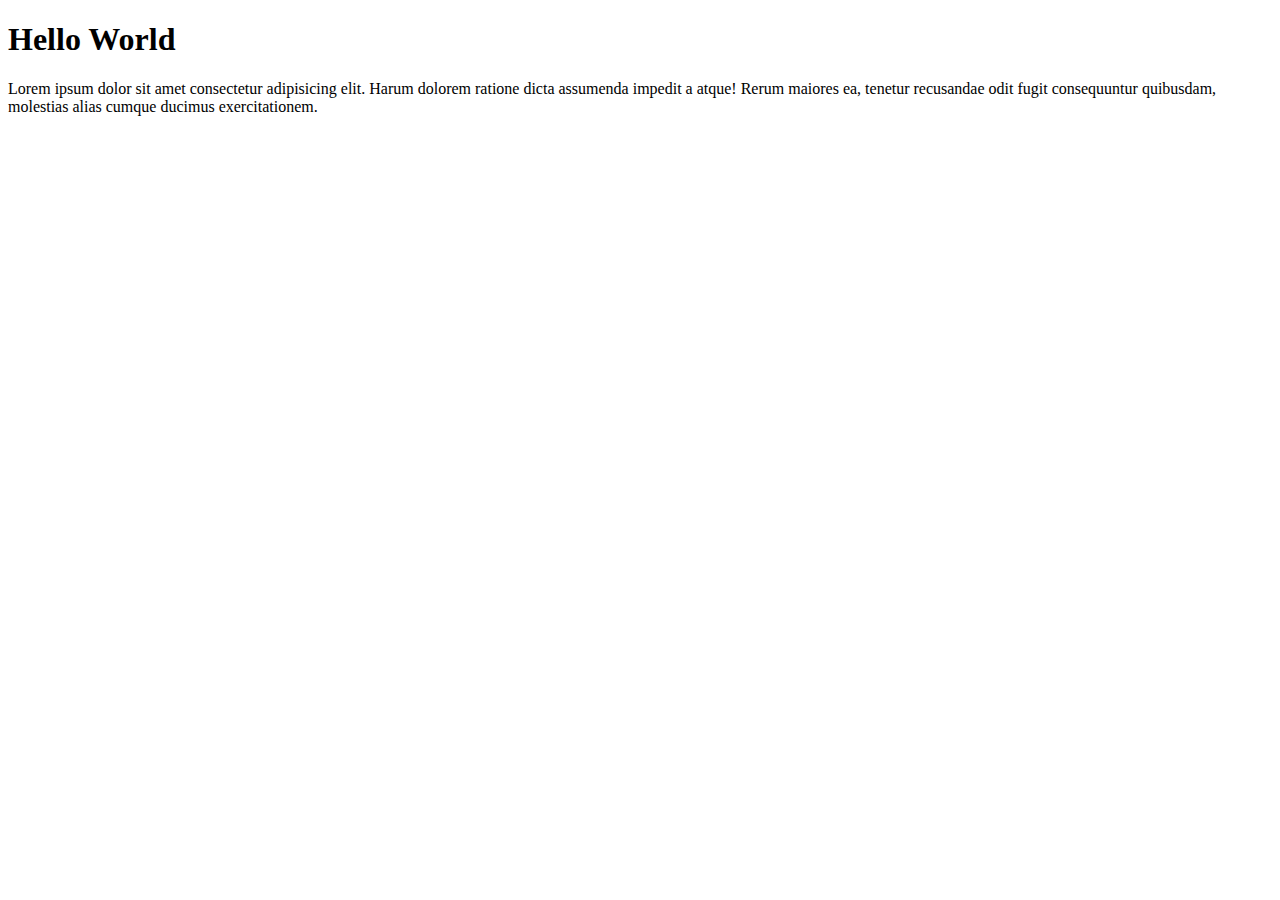
<file: index.html>
<!DOCTYPE html>
<html lang="pt-br">
<head>
    <meta charset="UTF-8">
    <meta http-equiv="X-UA-Compatible" content="IE=edge">
    <meta name="viewport" content="width=device-width, initial-scale=1.0">
    <title>Meu primeiro programa</title>
</head>
<body>
    <h1>Hello World</h1>
    <p>Lorem ipsum dolor sit amet consectetur adipisicing elit. Harum dolorem ratione dicta assumenda impedit a atque! Rerum maiores ea, tenetur recusandae odit fugit consequuntur quibusdam, molestias alias cumque ducimus exercitationem.</p>
    <script>
      // window.alert ("Isto é um alerta")
      // window.confirm ('Esta gostando de JavaScript?')
      var nome = window.prompt ('Qual é seu nome?')
      window.alert('É um grande prazer te conhecer ' + nome + '!') // + significa concatenar ou 
    </script>
</body>
</html>
</file>
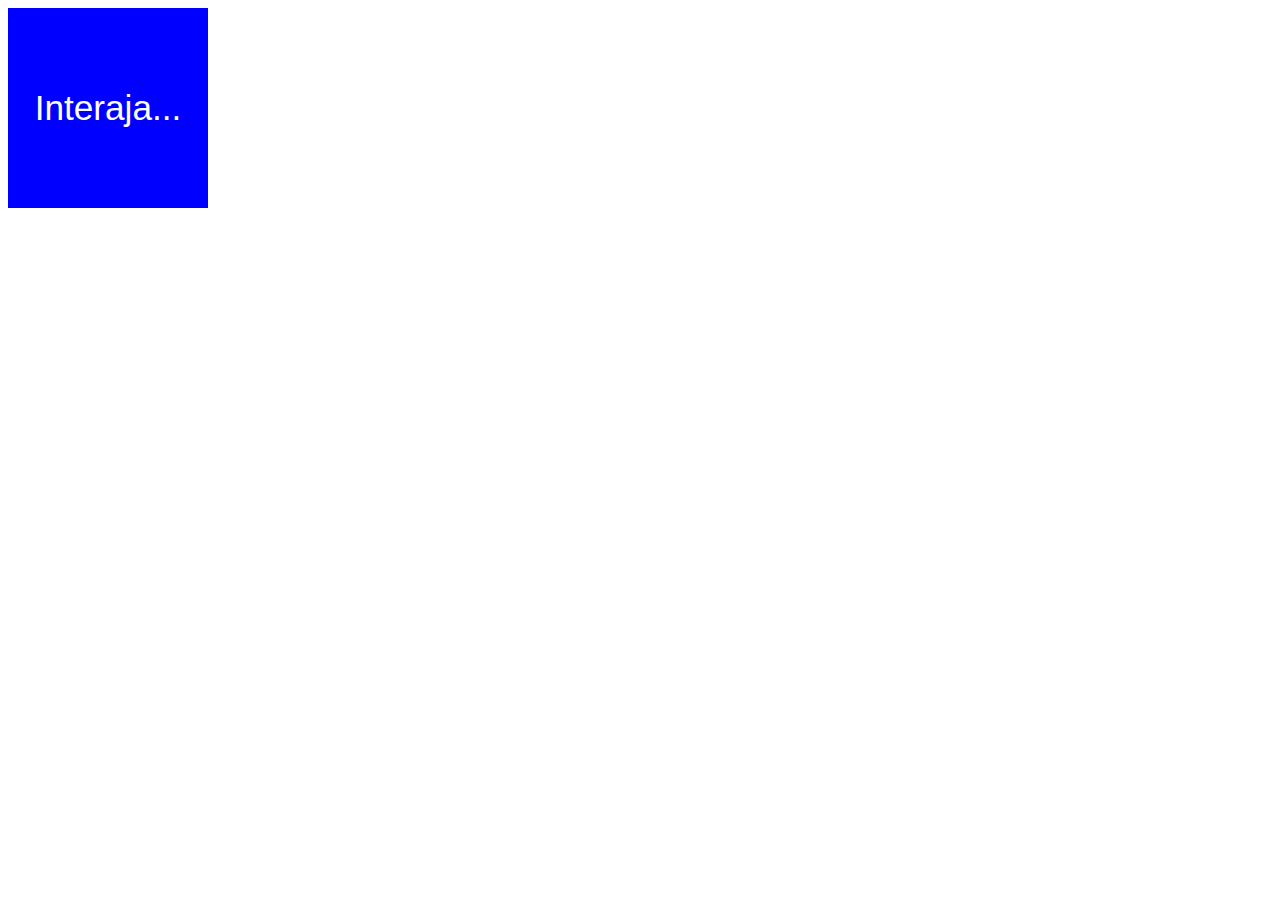
<file: aula10/ex006.html>
<!DOCTYPE html>
<html lang="pt-br">
<head>
    <meta charset="UTF-8">
    <meta http-equiv="X-UA-Compatible" content="IE=edge">
    <meta name="viewport" content="width=device-width, initial-scale=1.0">
    <title>Eventos DOM</title>
<style>
    div#area {
        font: normal 2.2em Arial;
        background: blue;
        color: white;
        width: 200px;
        height: 200px;
        line-height: 200px;
        text-align: center;
        
    }
</style>

</head>

<body>
    <div id='area'>
        Interaja...
    </div>

<script>

var a = document.getElementById('area')
a.addEventListener('click', clicar)
a.addEventListener('mouseenter', entrar)
a.addEventListener('mouseout', sair)

function clicar() {
    a.innerText = 'Clicou'
    a.style.background = 'red'
}

function entrar() {
    a.innerText = 'Entrou'
    a.style.background = 'green'
}

function sair() {
    a.innerText = 'Saiu'
    a.style.background = 'blue'
}

</script>

</body>
</html>
</file>
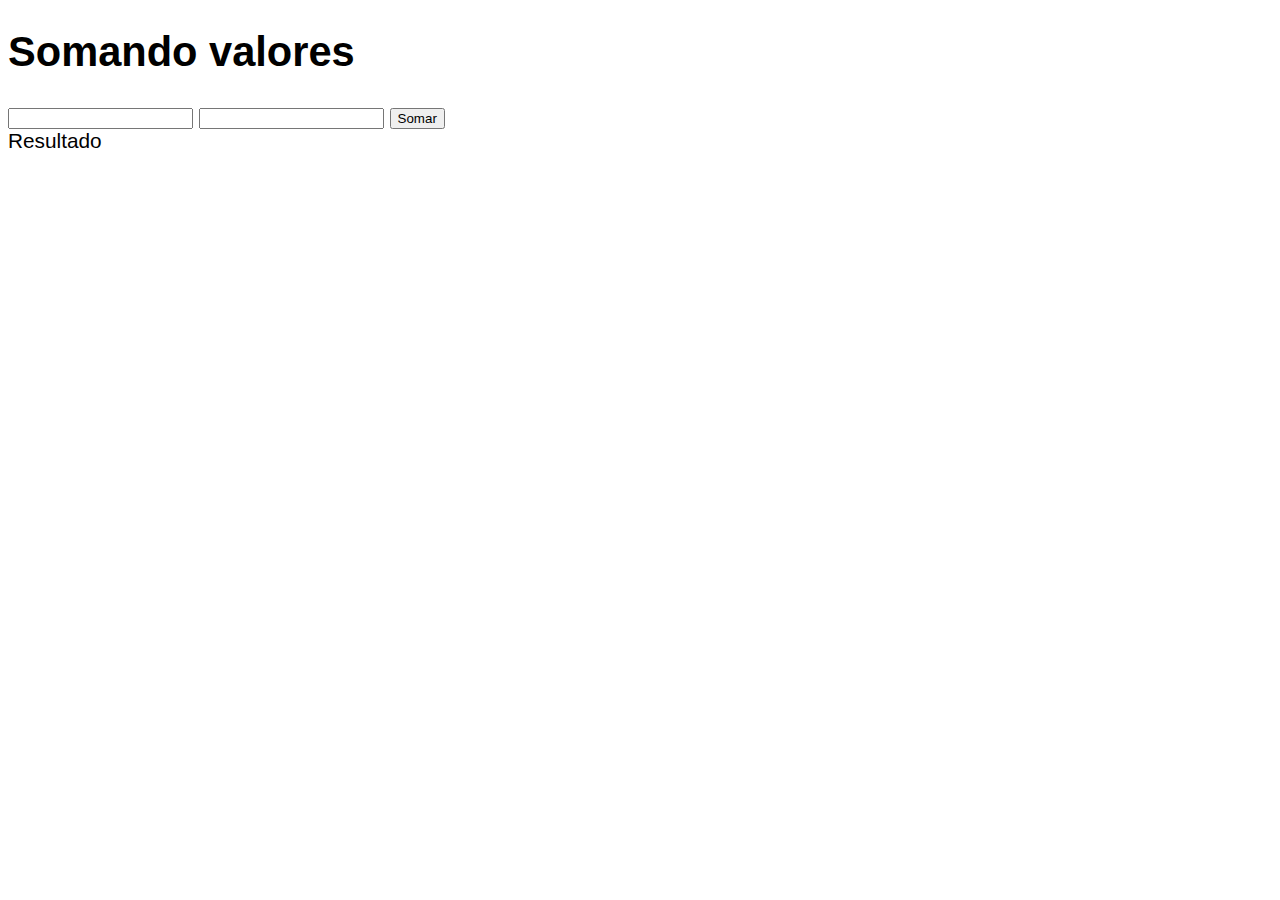
<file: aula10/ex007.html>
<!DOCTYPE html>
<html lang="pt-br">
<head>
    <meta charset="UTF-8">
    <meta http-equiv="X-UA-Compatible" content="IE=edge">
    <meta name="viewport" content="width=device-width, initial-scale=1.0">
    <title>Somando dados</title>
    <style>
        body{
            font: normal 1.3em Arial;
            }
    </style>
</head>
<body>
    <h1>Somando valores</h1>
    <input type="number" name="txtn1" id="txtn1">
    <input type="number" name="txtn2" id="txtn2">
    <input type="button" value="Somar" onclick="somar()">
    <div id='res'>Resultado</div>

    <script>
        function somar(){
            var tn1 = document.getElementById('txtn1')
            var tn2 = document.getElementById('txtn2')
            var n1 = Number(tn1.value)
            var n2 = Number(tn2.value)
            var s = n1 + n2
            var r = document.querySelector('div#res')
            r.innerHTML = `A soma entre ${n1} e ${n2} é igual a ${s}`
        }
    </script>
</body>
</html>
</file>
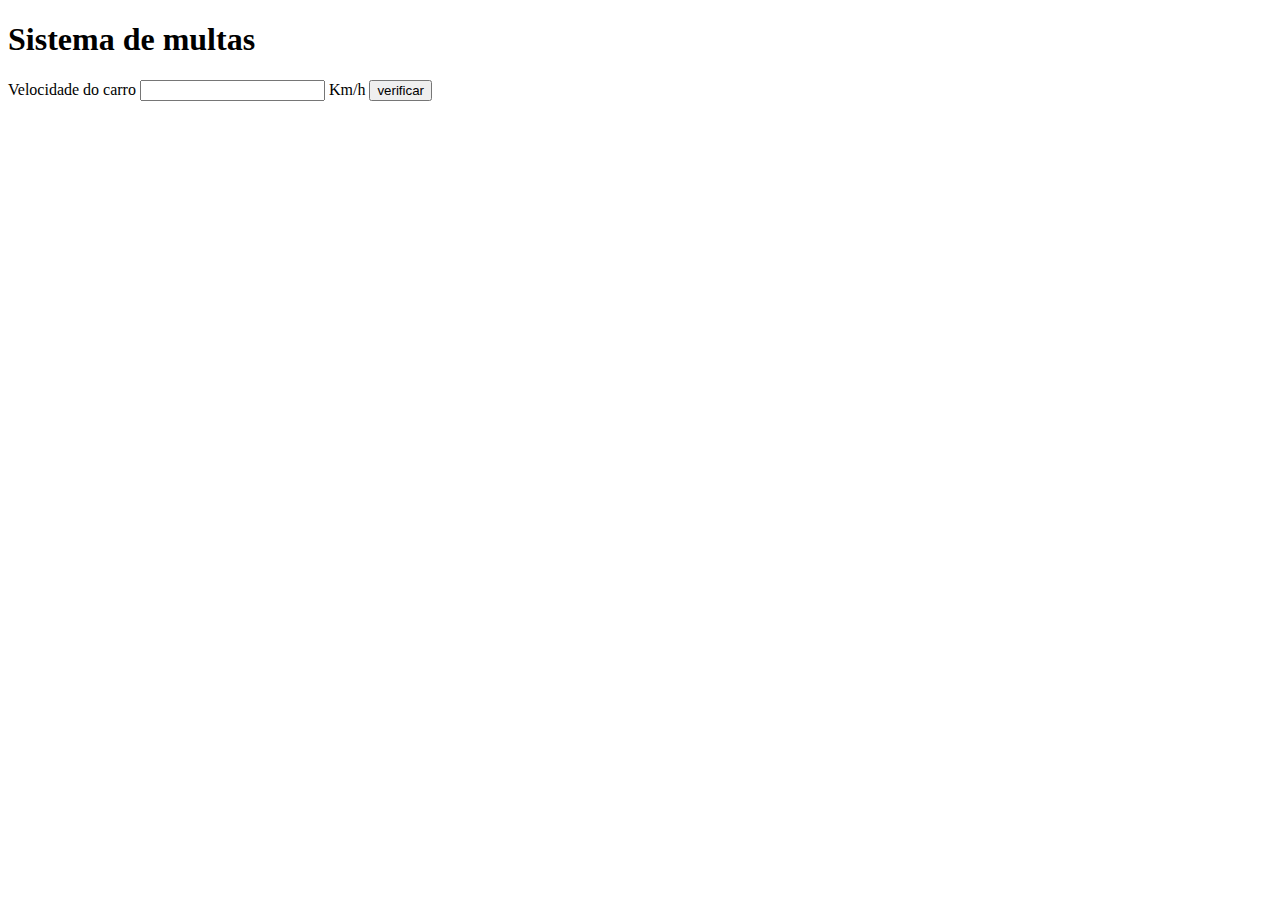
<file: aula11/ex010.html>
<!DOCTYPE html>
<html lang="pt-br">
<head>
    <meta charset="UTF-8">
    <meta http-equiv="X-UA-Compatible" content="IE=edge">
    <meta name="viewport" content="width=device-width, initial-scale=1.0">
    <title>Condição simples</title>
</head>
<body>
    <h1>Sistema de multas</h1>
    Velocidade do carro <input type="number" name="txtvel" id="txtvel"> Km/h
    <input type="button" value="verificar" onclick="calcular()">
    <div id="res"></div>

    <script>
        
        function calcular (){
            var txtv = document.querySelector('input#txtvel')
            var res = document.querySelector('div#res')
            var vel = Number(txtv.value)
            
            res.innerHTML = `<p>Sua velocidade é de <strong>${vel} Km/h</strong></p>`
            if (vel > 60) {

                res.innerHTML += `<p>Você ultrapassou a velocidade máxima. <strong>MULTADO!</strong></p>`
                
            }
            res.innerHTML += `<p>Dirija sempre com cinto de segurança</p>`

            
        }

    </script>

</body>
</html>
</file>
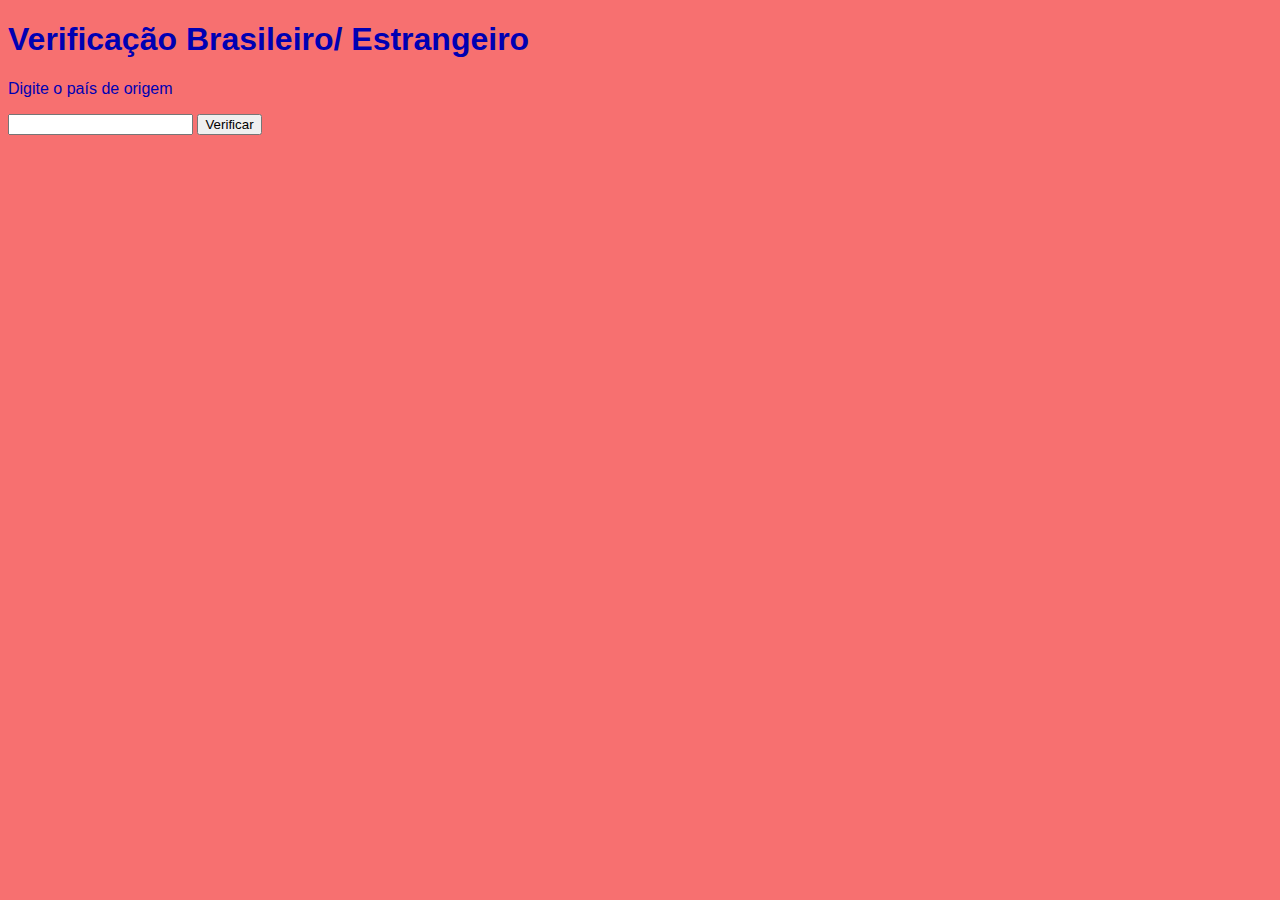
<file: aula11/ex011.html>
<!DOCTYPE html>
<html lang="pt-br">
<head>
    <meta charset="UTF-8">
    <meta http-equiv="X-UA-Compatible" content="IE=edge">
    <meta name="viewport" content="width=device-width, initial-scale=1.0">
    <title>Exercicio 011</title>

    <style>
        body {
            background: #f77070;
            color: rgb(0, 0, 179);
            font-family: Arial;
        }
    </style>
</head>
<body>
    <h1>Verificação Brasileiro/ Estrangeiro</h1>
    <p>Digite o país de origem</p>
    <input type="text" name="pais" id="pais">
    <input type="button" value="Verificar" onclick="verificar()">
    <div id="res"></div>

    <script>
        function verificar(){
            var txtpais = document.querySelector(`input#pais`)
            var pais = String(txtpais.value)
            var res = document.querySelector('div#res')

            if (pais == 'Brasil') {

            res.innerHTML =`<h2><Strong>Brasileiro</strong></h2>`
            
            } else {
            res.innerHTML = `<p>strangeiro</p>`
            }
        }
    </script>
</body>
</html>
</file>
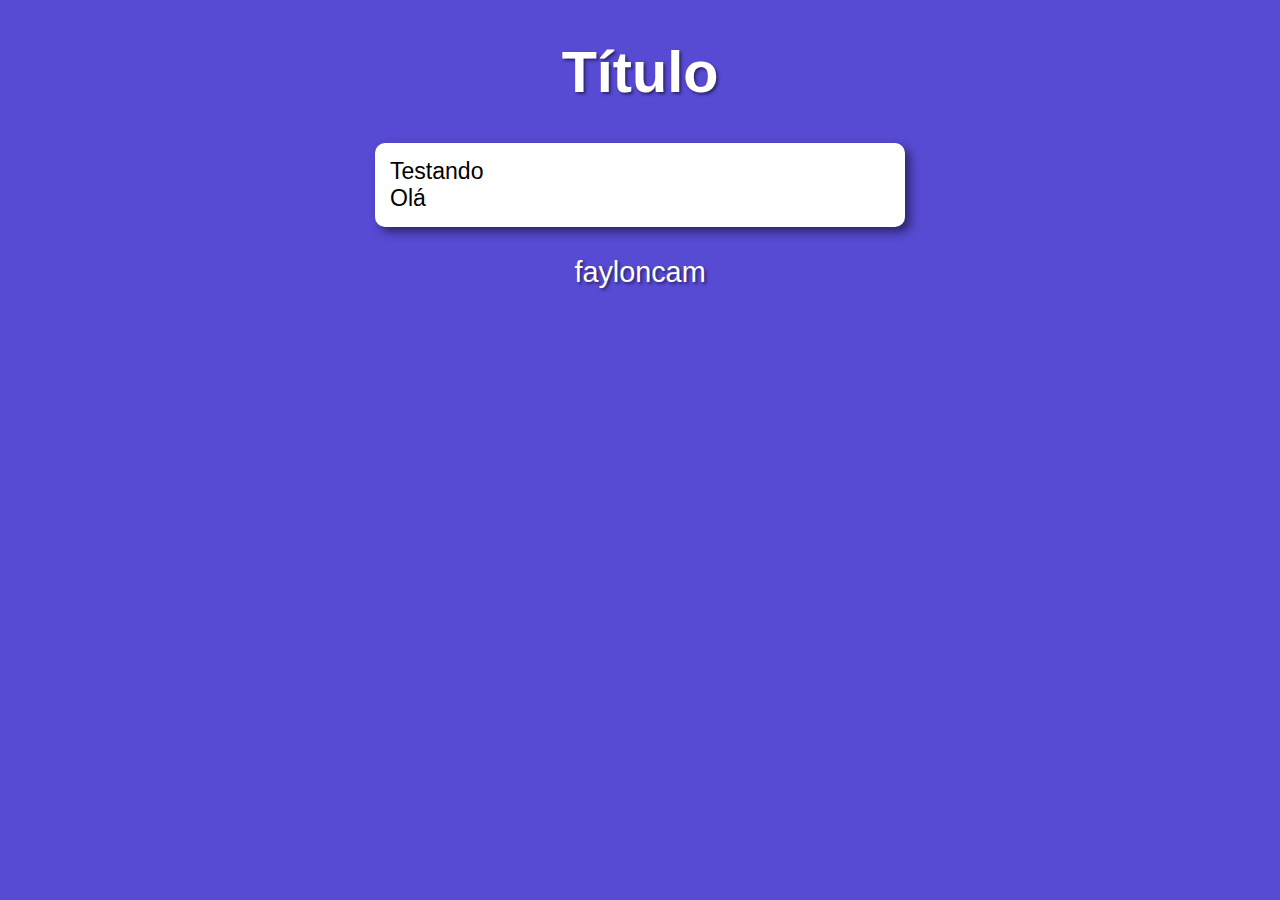
<file: aula13/ex014.html>
<!DOCTYPE html>
<html lang="pt-br">
<head>
    <meta charset="UTF-8">
    <meta http-equiv="X-UA-Compatible" content="IE=edge">
    <meta name="viewport" content="width=device-width, initial-scale=1.0">
    <title>Exercício 014</title>
    <link rel="stylesheet" href="style.css">
</head>
<body>
    <header>
        <h1>Título</h1>
    </header>
    <main>
        <section>
            <div>Testando</div>
            <div>Olá</div>
        </section>
    </main>
    <footer>
        <p>fayloncam</p>
    </footer>

    <script src="script.js"></script>
</body>
</html>
</file>
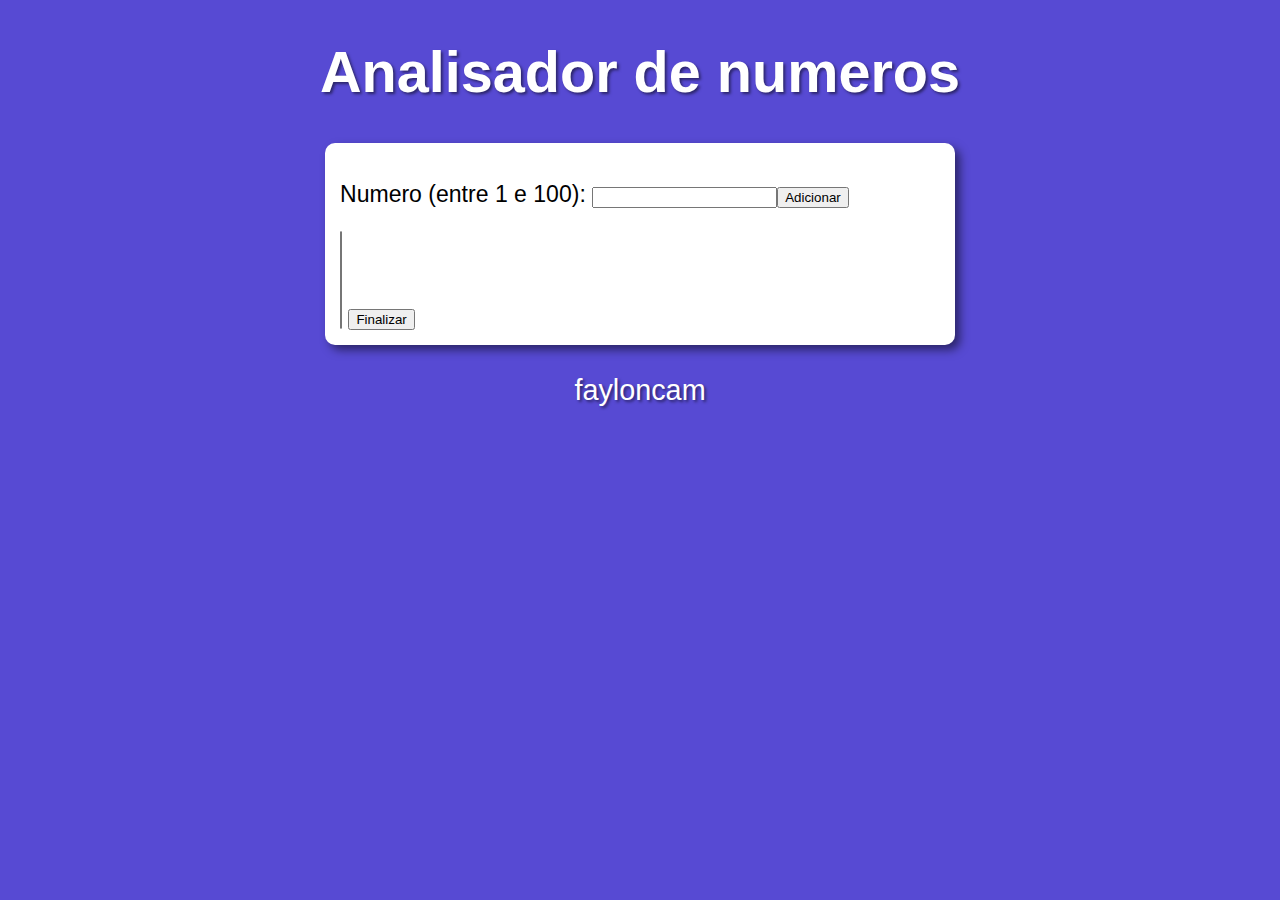
<file: aula15/ex016.html>
<!DOCTYPE html>
<html lang="pt-br">
<head>
    <meta charset="UTF-8">
    <meta http-equiv="X-UA-Compatible" content="IE=edge">
    <meta name="viewport" content="width=device-width, initial-scale=1.0">
    <title>Analisador de numeros</title>
    <link rel="stylesheet" href="../aula14ex/modelo/style.css">
</head>
<body>
    <header>
        <h1>Analisador de numeros</h1>
    </header>
    <main>
        <section>
            <div>
            <p>Numero (entre 1 e 100): <input type="text" name="numero" id="num"><input type="button" value="Adicionar" onclick="adicionar()"></p>
            <select name="mostranum" id="mostranum" size="6"></select>
            <input type="button" value="Finalizar" onclick="finalizar()">
            </div>
            <div name="resultado" id="resultado">

            </div>
        </section>
    </main>
    <footer>
        <p>fayloncam</p>
    </footer>
    <script src="script.js"></script>
</body>
</html>
</file>
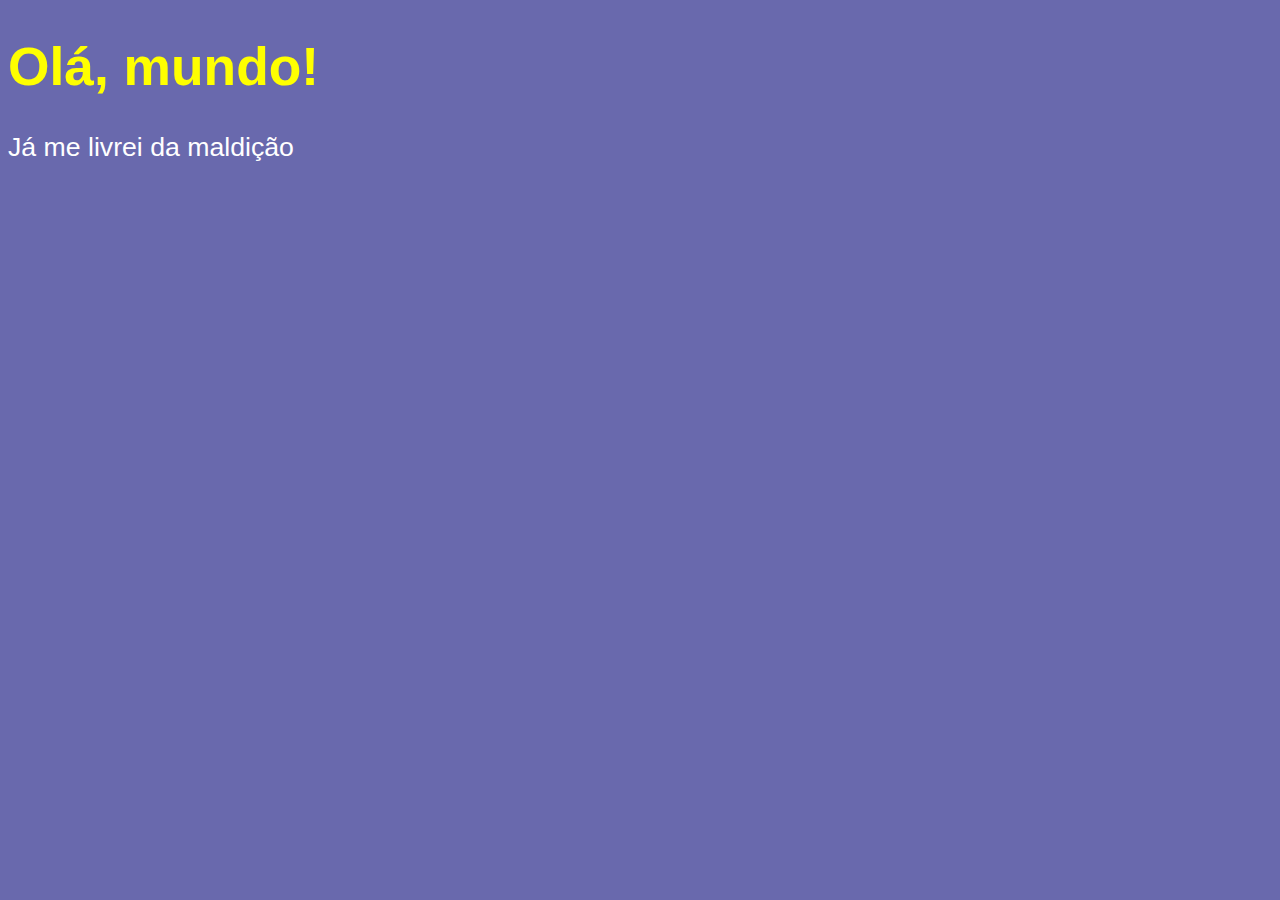
<file: aula4/ex001.html>
<!DOCTYPE html>
<html lang="pt-br">
<head>
    <meta charset="UTF-8">
    <meta http-equiv="X-UA-Compatible" content="IE=edge">
    <meta name="viewport" content="width=device-width, initial-scale=1.0">
    <title>DMeu primeiro programa</title>
    <style>
        body {  
            background-color: rgb(105, 105, 173);
            color: white;
            font: normal 20pt Arial;
        }
        h1{
            color: yellow;
        }
    </style>
</head>
<body>
    <h1>Olá, mundo!</h1>
    <P>Já me livrei da maldição</P>
    <script>
        window.alert("Minha primeira mensagem")
        window.confirm("Está gostando de JS?")
        window.prompt("Qual é seu nome?")
    </script>
</body>
</html>
</file>
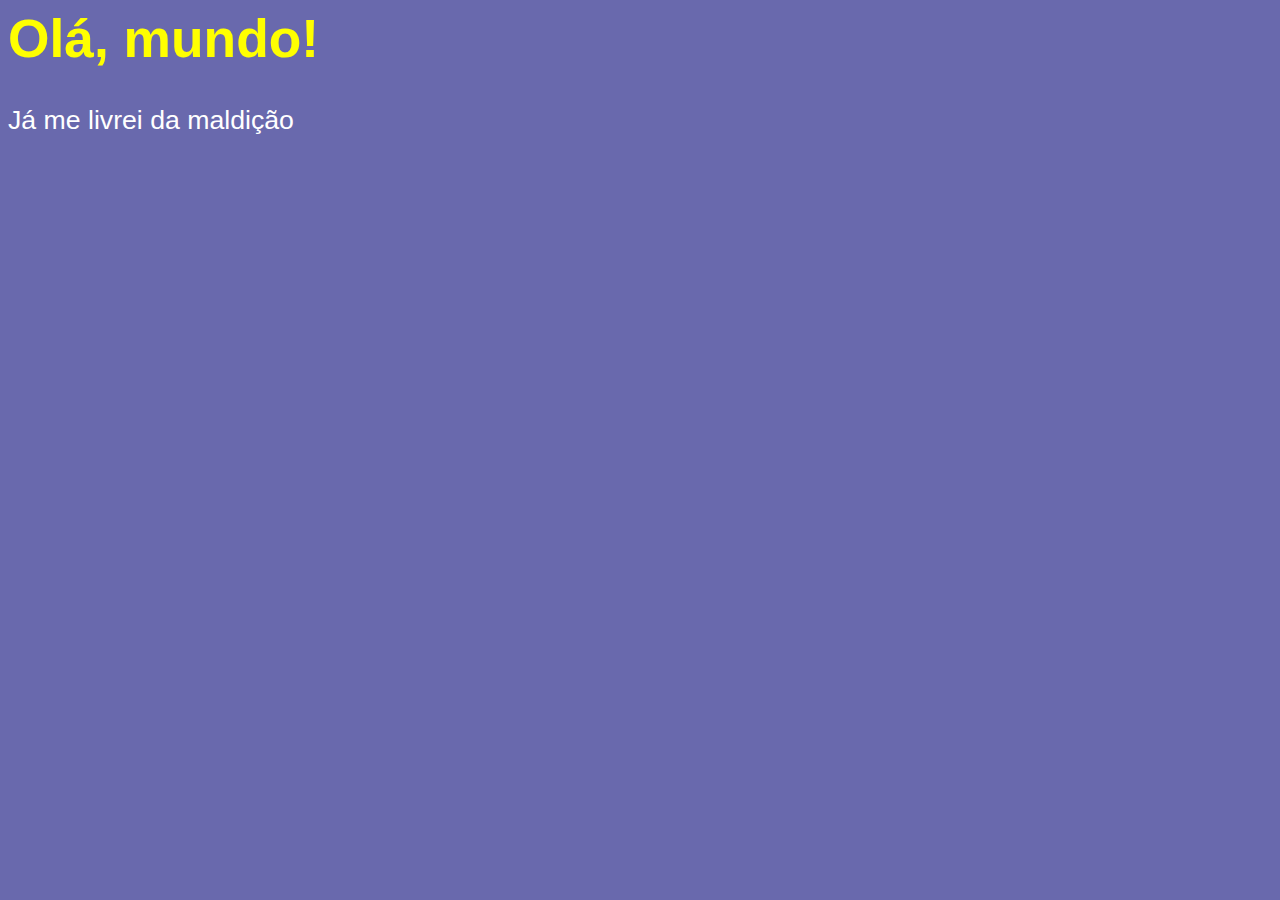
<file: aula6/ex002.html>
<html lang="pt-br">
<head>
    <meta charset="UTF-8">
    <meta http-equiv="X-UA-Compatible" content="IE=edge">
    <meta name="viewport" content="width=device-width, initial-scale=1.0">
    <title>DMeu primeiro programa</title>
    <style>
        body {  
            background-color: rgb(105, 105, 173);
            color: white;
            font: normal 20pt Arial;
        }
        h1{
            color: yellow;
        }
    </style>
</head>
<body>
    <h1>Olá, mundo!</h1>
    <P>Já me livrei da maldição</P>
    <script>
        
       var nome = window.prompt("Qual é seu nome?")
       window.alert ('É um grande prazer em te conhecer, ' + nome + '!')
    </script>
</body>
</html>
</file>
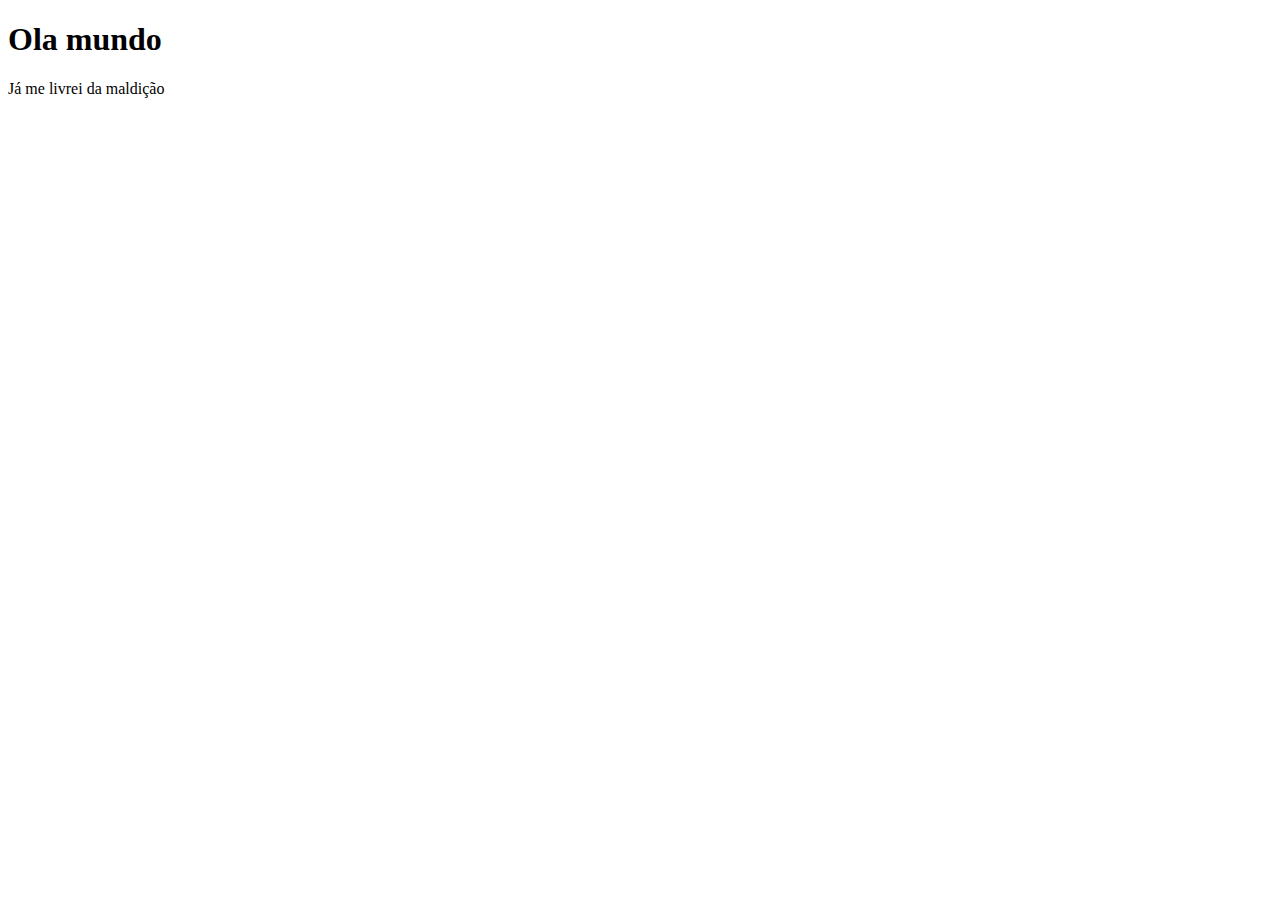
<file: aula6/ex003.html>
<!DOCTYPE html>
<html lang="pt-br">
<head>
    <meta charset="UTF-8">
    <meta http-equiv="X-UA-Compatible" content="IE=edge">
    <meta name="viewport" content="width=device-width, initial-scale=1.0">
    <title>Exercicio 3 Aula 6</title>
</head>
<body>
    <h1>Ola mundo</h1>
    <p>Já me livrei da maldição</p>

    <script>
        var n1 = Number(window.prompt('Digite um numero')) 
        var n2 = Number(window.prompt('Digite outro numero'))
        var s = n1 + n2
        window.alert('A soma dos numeros é: ' + s)
        //Number parseInt() para converter string em Number tipo inteiro; parseFloat()
        //Strings: String(n); n.toString()

        // Aspas simples ' ou duplas " usa concatenação e NÃO faz interpolação
        // Crase ` usa template string ${n} (chamado de placeholder)
        
    </script>

</body>

</html>
</file>
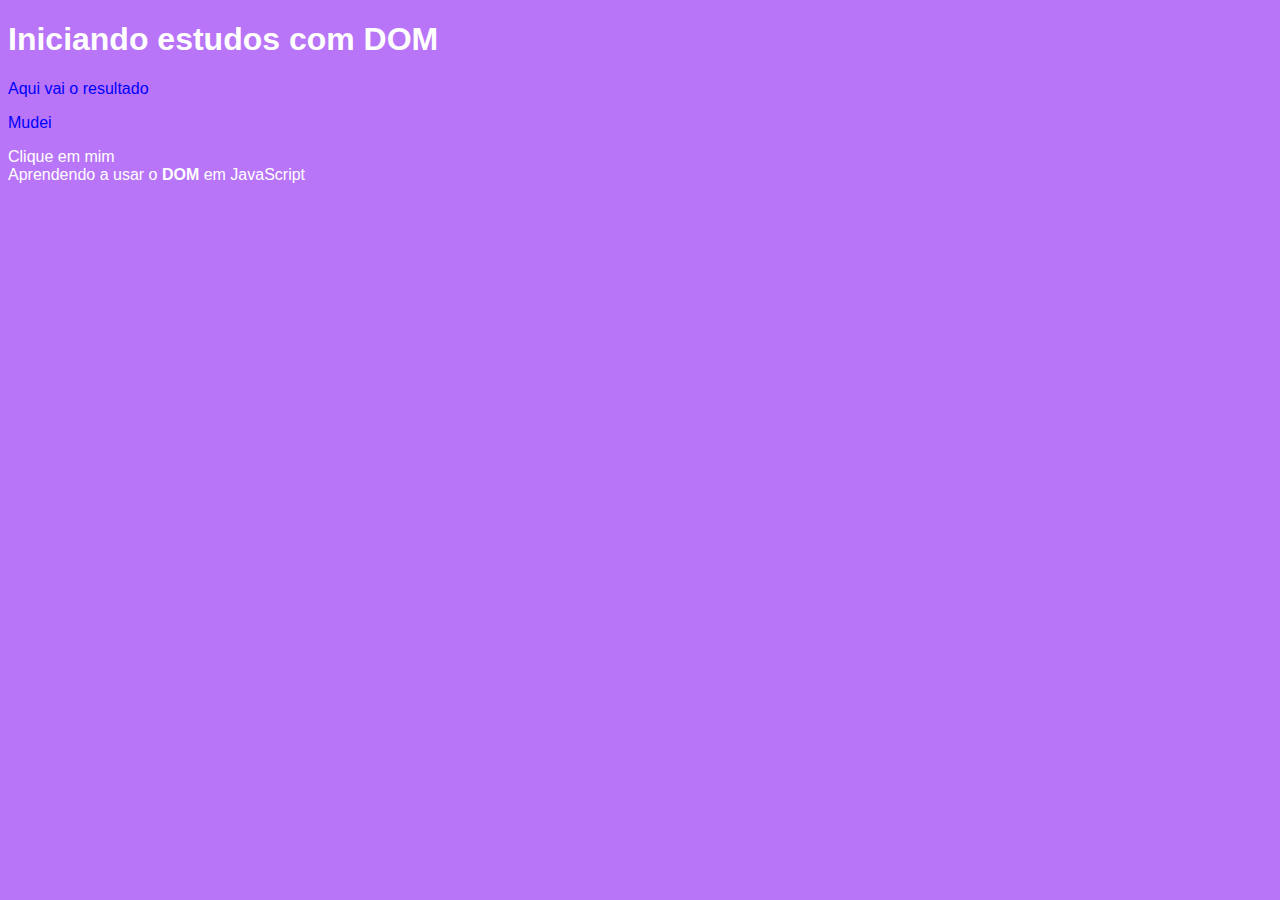
<file: aula9/ex005.html>
<!DOCTYPE html>
<html lang="pt-br">
<head>
    <meta charset="UTF-8">
    <meta http-equiv="X-UA-Compatible" content="IE=edge">
    <meta name="viewport" content="width=device-width, initial-scale=1.0">
    <title>Primeiros passos com DOM</title>
    <style>
        body {
            background-color: #b975f8;
            font-family: Arial, Helvetica, sans-serif;
            color: white;
        }
    </style>
</head>
<body>
    <h1>Iniciando estudos com DOM</h1>
    <p class="para">Aqui vai o resultado</p>
    <p>Aprendendo a usar o <strong>DOM</strong> em JavaScript</p>
    <div>Clique em mim</div>
    <script>
        titulo = document.getElementsByTagName('p')[1]
        titulo.style.color = 'blue'
        document.write(titulo.innerHTML)
        titulo.innerText = "Mudei"
         var titulo = document.querySelector('p.para')
         titulo.style.color = 'blue'

    </script>
</body>
</html>
</file>
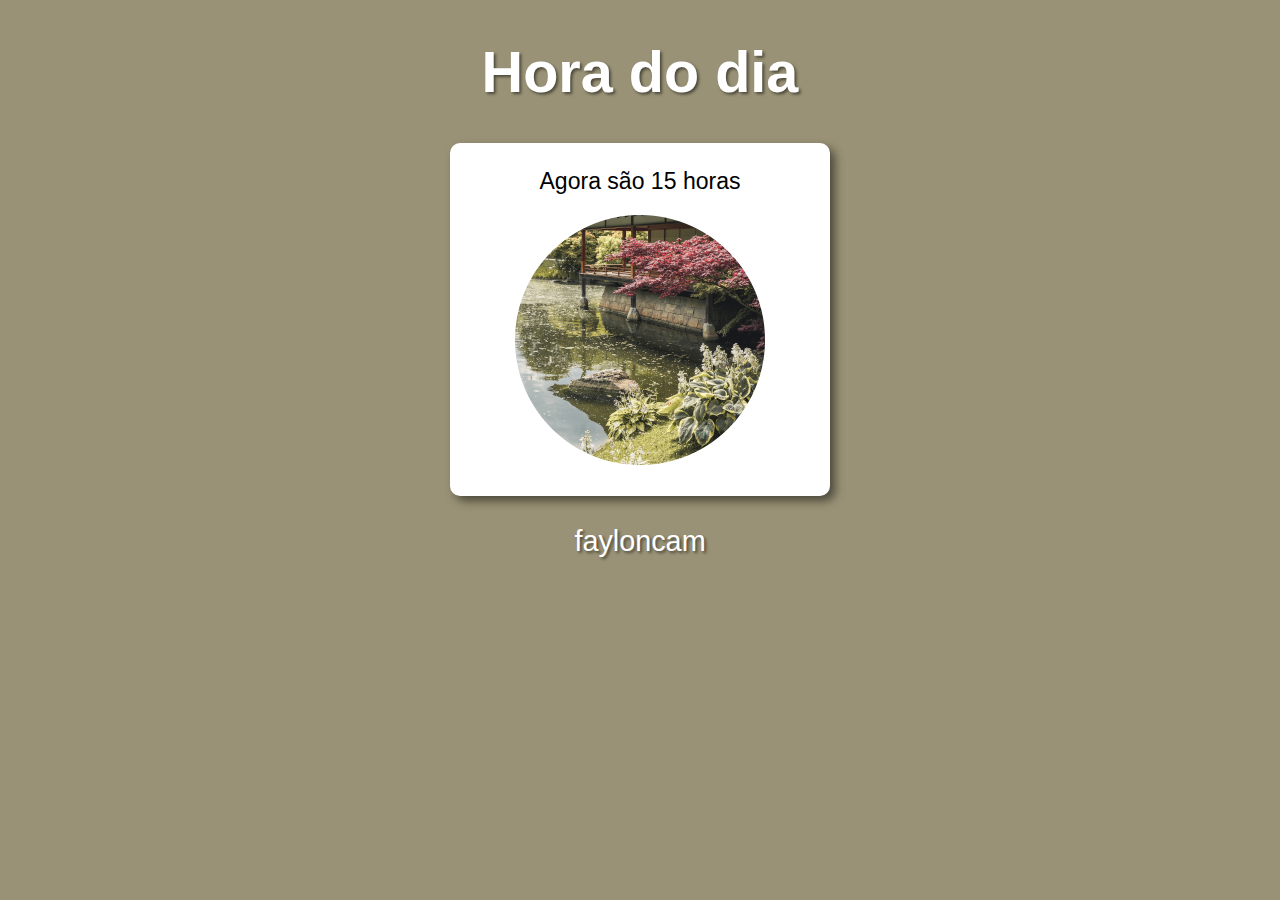
<file: aula13/ex014/ex014.html>
<!DOCTYPE html>
<html lang="pt-br">
<head>
    <meta charset="UTF-8">
    <meta http-equiv="X-UA-Compatible" content="IE=edge">
    <meta name="viewport" content="width=device-width, initial-scale=1.0">
    <title>Hora do dia</title>
    <link rel="stylesheet" href="style.css">
</head>
<body onload="carregar()">
    <header>
        <h1>Hora do dia</h1>
    </header>
    <main>
        <section>
            <div id="msg">Teste</div>
            <div id="foto">
                <img id="imagem" src="imagem/manha.png" alt="foto do dia">
            </div>
        </section>
    </main>
    <footer>
        <p>fayloncam</p>
    </footer>

    <script src="script.js"></script>
</body>
</html>
</file>
<file: aula13/style.css>
body {
    background: #574ad3;
    font: normal 1.8em 'Arial';
}

header {
    text-align: center;
    color: white;
    text-shadow: 2px 2px 3px #00000080;
}
main section {
    background: white;
    border-radius: 10px;
    padding: 15px;
    max-width: 500px;
    margin: auto;
    box-shadow: 5px 5px 10px #00000080;
    font-size: .8em;


}

footer {
    text-align: center;
    color: white;
    text-shadow: 2px 2px 3px #00000080;
}
</file>
<file: aula14ex/modelo/style.css>
body {
    background: #574ad3;
    font: normal 1.8em 'Arial';
}

header {
    text-align: center;
    color: white;
    text-shadow: 2px 2px 3px #00000080;
}
main section {
    background: white;
    border-radius: 10px;
    padding: 15px;
    max-width: 600px;
    margin: auto;
    box-shadow: 5px 5px 10px #00000080;
    font-size: .8em;


}

footer {
    text-align: center;
    color: white;
    text-shadow: 2px 2px 3px #00000080;
}
</file>
<file: aula13/ex014/style.css>
body {
    background: #574ad3;
    font: normal 1.8em 'Arial';
}

header {
    text-align: center;
    color: white;
    text-shadow: 2px 2px 3px #00000080;
}
main section {
    background: white;
    border-radius: 10px;
    padding: 15px;
    max-width: 500px;
    margin: auto;
    box-shadow: 5px 5px 10px #00000080;
    font-size: .8em;
    text-align: center;
    max-width: 350px;
}

main section div#msg {
    margin: auto;
    padding: 10px;
}

main section div#foto {
    padding: 10px;
}

footer {
    text-align: center;
    color: white;
    text-shadow: 2px 2px 3px #00000080;
}
</file>
